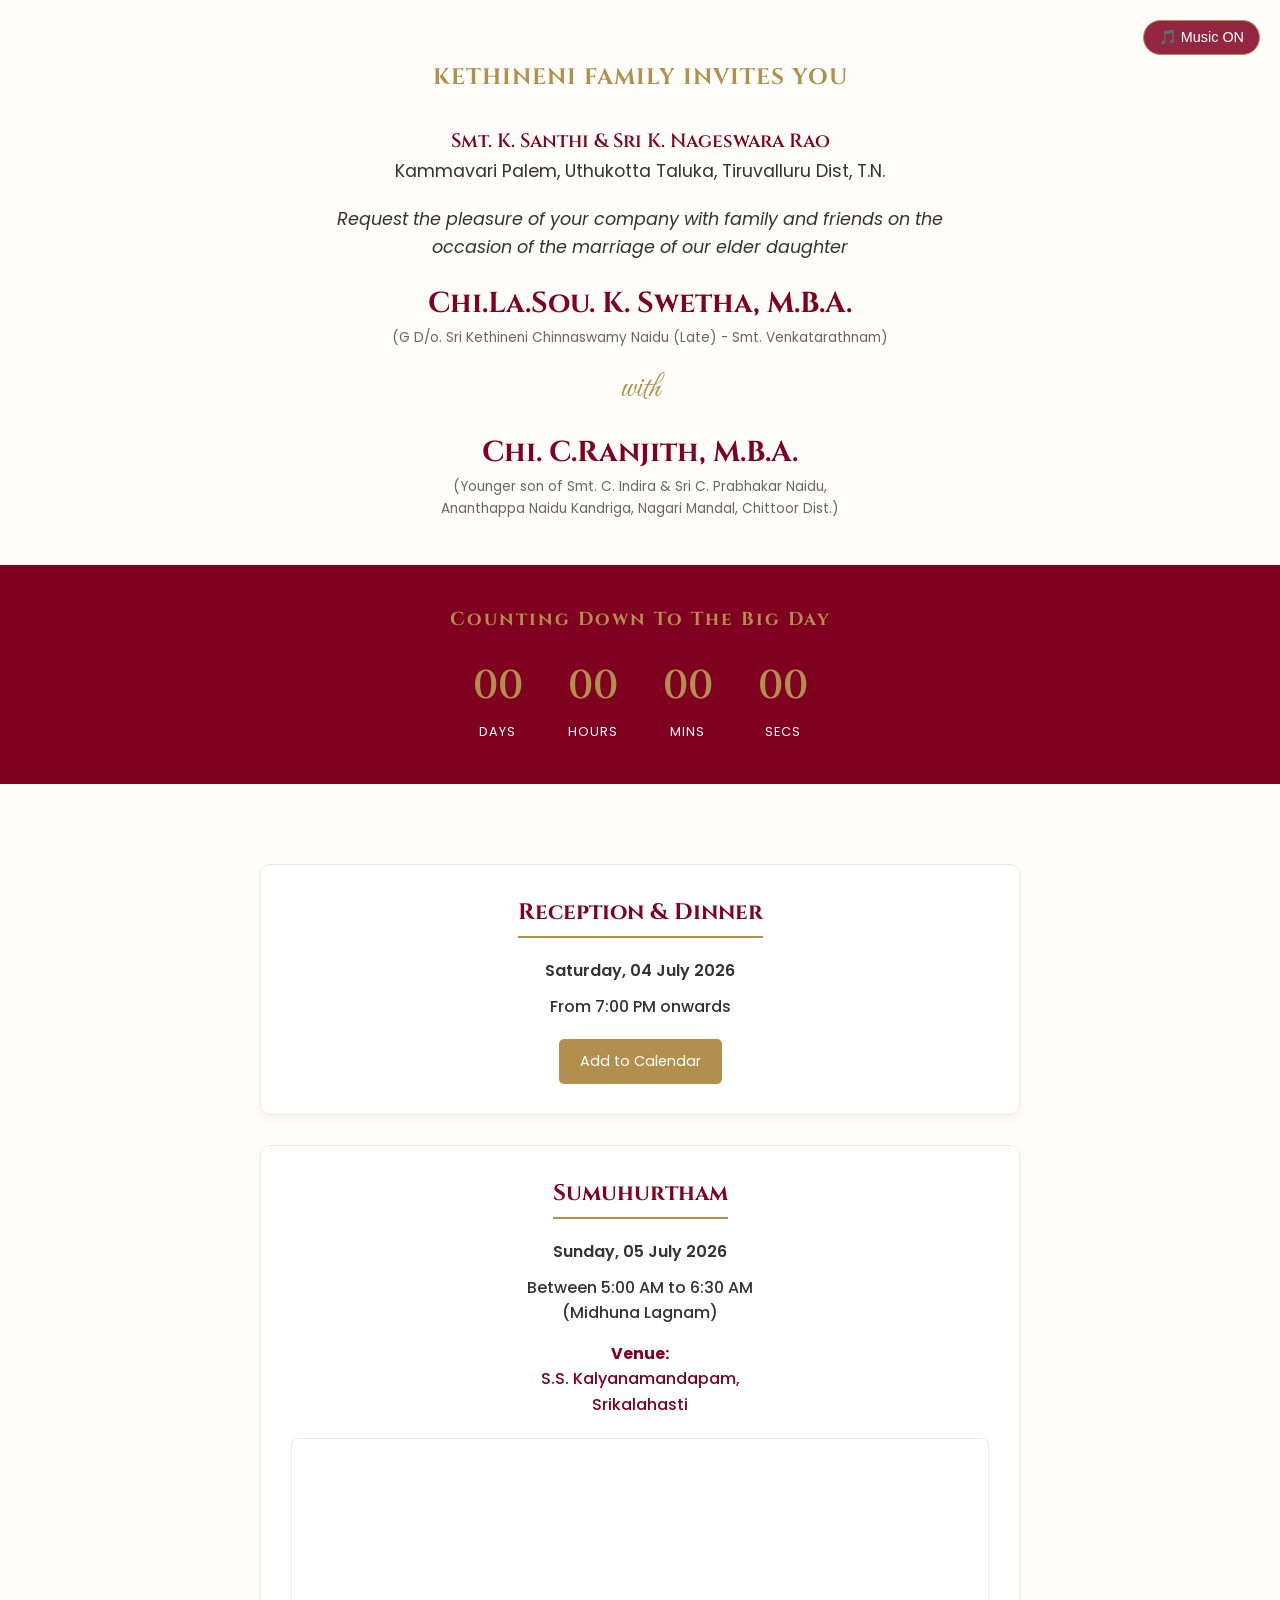
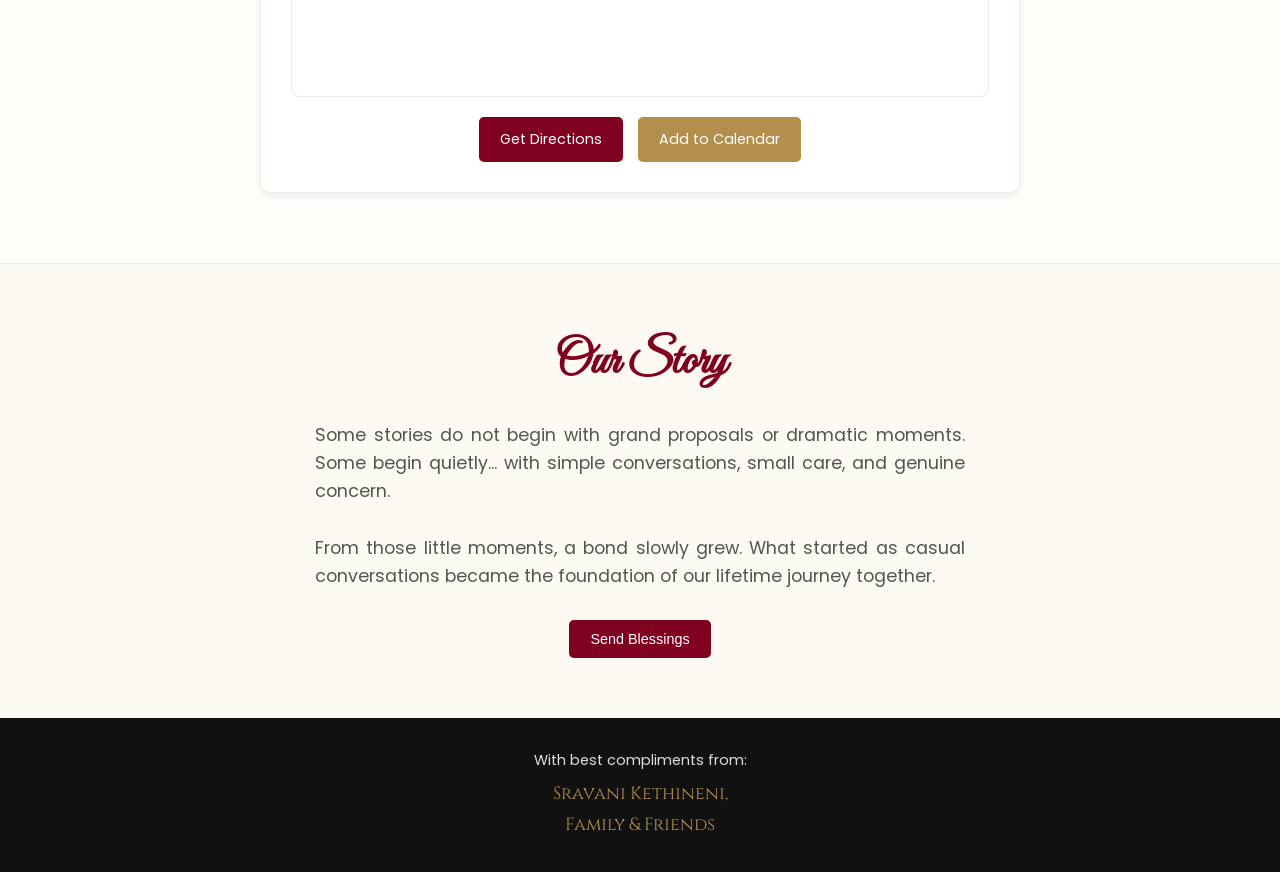
<file: index.html>
<!DOCTYPE html> 
<html lang="en">
<head>
    <meta charset="UTF-8">
    <meta name="viewport" content="width=device-width, initial-scale=1.0">
    <title>Kethineni Family Invites You</title>
    <!-- Google Fonts for Elegant Typography -->
    <link rel="preconnect" href="https://fonts.googleapis.com">
    <link rel="preconnect" href="https://fonts.gstatic.com" crossorigin>
    <link href="https://fonts.googleapis.com/css2?family=Cinzel:wght@400;600;700&family=Great+Vibes&family=Poppins:wght@300;400;500&display=swap" rel="stylesheet">
    
    <style>
        :root {
            --primary-color: #800020; /* Deep Burgundy/Maroon */
            --secondary-color: #b38f4d; /* Elegant Gold */
            --text-dark: #333333;
            --text-light: #f9f9f9;
            --bg-cream: #fffdf9;
        }

        * {
            box-sizing: border-box;
            margin: 0;
            padding: 0;
        }

        body {
            font-family: 'Poppins', sans-serif;
            background-color: var(--bg-cream);
            color: var(--text-dark);
            text-align: center;
            line-height: 1.6;
        }

        /* Music Toggle Button */
        .music-control {
            position: fixed;
            top: 20px;
            right: 20px;
            z-index: 1000;
            background-color: rgba(128, 0, 32, 0.85);
            color: white;
            border: 1px solid var(--secondary-color);
            padding: 8px 15px;
            border-radius: 20px;
            cursor: pointer;
            font-size: 0.9rem;
            transition: all 0.3s ease;
        }
        .music-control:hover {
            background-color: var(--primary-color);
            transform: scale(1.05);
        }

        /* Hero Header Section */
        header {
            padding: 60px 20px 30px 20px; 
            background: linear-gradient(rgba(255,253,249,0.9), rgba(255,253,249,0.9)), url('https://www.transparenttextures.com/patterns/paper-fibers.png');
        }

        h1 {
            font-family: 'Great Vibes', cursive;
            font-size: 4rem;
            color: var(--primary-color);
            margin-bottom: 5px;
        }

        h2 {
            font-family: 'Cinzel', serif;
            font-size: 1.4rem;
            letter-spacing: 1px;
            color: var(--secondary-color);
            margin-bottom: 30px;
            text-transform: uppercase;
        }

        .invitation-text {
            max-width: 650px;
            margin: 0 auto 20px auto;
            font-size: 1.1rem;
        }

        .parents-names {
            font-family: 'Cinzel', serif;
            font-weight: 600;
            color: var(--primary-color);
            font-size: 1.2rem;
        }

        .couple-name {
            font-family: 'Cinzel', serif;
            font-size: 1.8rem;
            color: var(--primary-color);
            margin-top: 15px;
        }

        .small-text {
            font-size: 0.85rem;
            color: #666;
            margin-bottom: 15px;
        }
        
        /* Countdown Timer */
        .countdown-container {
            background-color: var(--primary-color);
            color: white;
            padding: 40px 20px;
            margin: 0 0 40px 0; 
        }

        .countdown-container h3 {
            font-family: 'Cinzel', serif;
            letter-spacing: 2px;
            margin-bottom: 20px;
            color: var(--secondary-color);
        }

        .countdown {
            display: flex;
            justify-content: center;
            gap: 25px;
        }

        .time-box {
            min-width: 70px;
        }

        .time-box span {
            display: block;
            font-size: 2.5rem;
            font-weight: 600;
            font-family: 'Cinzel', serif;
            color: var(--secondary-color);
        }

        .time-box label {
            font-size: 0.8rem;
            text-transform: uppercase;
            letter-spacing: 1px;
        }

        /* Event Details / Schedule */
        .details-section {
            padding: 40px 20px;
            max-width: 800px;
            margin: 0 auto;
        }

        .event-card {
            background: white;
            border: 1px solid #eaeaea;
            border-radius: 10px;
            padding: 30px;
            margin-bottom: 30px;
            box-shadow: 0 4px 8px rgba(0,0,0,0.05);
        }

        .event-card h4 {
            font-family: 'Cinzel', serif;
            color: var(--primary-color);
            font-size: 1.4rem;
            margin-bottom: 10px;
            border-bottom: 2px solid var(--secondary-color);
            display: inline-block;
            padding-bottom: 5px;
        }

        .time {
            font-weight: 600;
            color: var(--text-dark);
            margin: 10px 0;
        }

        .venue {
            margin-top: 15px;
            font-weight: 500;
            color: var(--primary-color);
        }

        .map-container {
            margin: 20px 0;
            border-radius: 8px;
            overflow: hidden;
            border: 1px solid #eaeaea;
        }

        /* Action Buttons */
        .btn-group {
            display: flex;
            justify-content: center;
            gap: 15px;
            flex-wrap: wrap;
            margin-top: 20px;
        }

        .btn {
            background-color: var(--primary-color);
            color: white;
            padding: 10px 20px;
            text-decoration: none;
            border-radius: 5px;
            font-size: 0.9rem;
            border: 1px solid transparent;
            transition: all 0.3s ease;
            cursor: pointer;
        }

        .btn:hover {
            background-color: transparent;
            color: var(--primary-color);
            border-color: var(--primary-color);
        }

        .btn-secondary {
            background-color: var(--secondary-color);
        }
        .btn-secondary:hover {
            background-color: transparent;
            color: var(--secondary-color);
            border-color: var(--secondary-color);
        }

        /* Our Story Section */
        .story-section {
            padding: 60px 20px;
            background-color: #fdfaf4;
            border-top: 1px solid #eaeaea;
        }

        .story-section h3 {
            font-family: 'Great Vibes', cursive;
            font-size: 3rem;
            color: var(--primary-color);
            margin-bottom: 20px;
        }

        .story-content {
            max-width: 650px;
            margin: 0 auto;
            font-size: 1.1rem;
            color: #555;
            text-align: justify;
            text-justify: inter-word;
        }

        footer {
            padding: 30px;
            background-color: #111;
            color: #ddd;
            font-size: 0.9rem;
            line-height: 1.8;
        }
        
        footer .compliments {
            font-family: 'Cinzel', serif;
            color: var(--secondary-color);
            font-size: 1.1rem;
            margin-top: 5px;
        }

        @media (max-width: 600px) {
            h1 { font-size: 3.5rem; }
            .couple-name { font-size: 1.4rem; }
            .countdown { gap: 10px; }
            .time-box span { font-size: 1.8rem; }
        }
    </style>
</head>
<body>

    <!-- Background Music Element (Controls Hidden YouTube Player) -->
    <button class="music-control" id="musicBtn" onclick="toggleMusic()">🎵 Music ON</button>
    <div id="youtubePlayer" style="display: none;"></div>

    <!-- Header / Invitation Main Page -->
    <header>
        <h2>Kethineni Family Invites You</h2>
        
        <p class="invitation-text">
            <span class="parents-names">Smt. K. Santhi & Sri K. Nageswara Rao</span><br>
            <span class="small-text"></span>Kammavari Palem, Uthukotta Taluka, Tiruvalluru Dist, T.N.
        </p>

        <p class="invitation-text" style="font-style: italic;">
            Request the pleasure of your company with family and friends on the occasion of the marriage of our elder daughter
        </p>
        
        <h3 class="couple-name">Chi.La.Sou. K. Swetha, M.B.A.</h3>
        <p class="small-text">
            (G D/o. Sri Kethineni Chinnaswamy Naidu (Late) - Smt. Venkatarathnam)
        </p>
        
        <p style="margin: 15px 0; font-family: 'Great Vibes'; font-size: 2rem; color: var(--secondary-color);">with</p>
        
        <h3 class="couple-name">Chi. C.Ranjith, M.B.A.</h3>
        <p class="small-text"> 
            (Younger son of Smt. C. Indira & Sri C. Prabhakar Naidu,<br>
            Ananthappa Naidu Kandriga, Nagari Mandal, Chittoor Dist.)
        </p>
    </header>

    <!-- Countdown Timer Section -->
    <div class="countdown-container">
        <h3>Counting Down To The Big Day</h3>
        <div class="countdown">
            <div class="time-box">
                <span id="days">00</span>
                <label>Days</label>
            </div>
            <div class="time-box">
                <span id="hours">00</span>
                <label>Hours</label>
            </div>
            <div class="time-box">
                <span id="mins">00</span>
                <label>Mins</label>
            </div>
            <div class="time-box">
                <span id="secs">00</span>
                <label>Secs</label>
            </div>
        </div>
    </div>

    <!-- Events Details Section -->
    <div class="details-section">
        
        <!-- Reception Card -->
        <div class="event-card">
            <h4>Reception & Dinner</h4>
            <p class="time">Saturday, 04 July 2026</p>
            <p style="font-weight: 500;">From 7:00 PM onwards</p>
            
            <div class="btn-group">
                <a href="https://calendar.google.com/calendar/render?action=TEMPLATE&text=Ranjith+%26+Swetha+-+Wedding+Reception&dates=20260704T133000Z/20260704T173000Z&details=Join+us+for+dinner+and+celebration!&location=S.S.+Kalyanamandapam,+Srikalahasti" target="_blank" class="btn btn-secondary">Add to Calendar</a>
            </div>
        </div>

        <!-- Muhurtham Card -->
        <div class="event-card">
            <h4>Sumuhurtham</h4>
            <p class="time">Sunday, 05 July 2026</p>
            <p style="font-weight: 500;">Between 5:00 AM to 6:30 AM <br>(Midhuna Lagnam)</p>
            
            <p class="venue">
                <strong>Venue:</strong><br>
                S.S. Kalyanamandapam,<br>
                Srikalahasti
            </p>

            <div class="map-container">
                <iframe src="https://www.google.com/maps/embed?pb=!1m18!1m12!1m3!1d3862.077839567431!2d79.88115378749644!3d14.537540087518055!2m3!1f0!2f0!3f0!3m2!1i1024!2i768!4f13.1!3m3!1m2!1s0x3a4c922a8a8209b3%3A0x8a1a4e32b6e4c59e!2sS%20S%20Kalyana%20Mandapam!5e0!3m2!1sen!2sca!4v1780816205100!5m2!1sen!2sca" width="100%" height="250" style="border:0;" allowfullscreen="" loading="lazy" referrerpolicy="no-referrer-when-downgrade"></iframe>
            </div>

            <div class="btn-group">
                <a href="https://maps.app.goo.gl/YourGoogleMapsLinkHere" target="_blank" class="btn">Get Directions</a>
                <a href="https://calendar.google.com/calendar/render?action=TEMPLATE&text=Ranjith+%26+Swetha+-+Wedding+Muhurtham&dates=20260704T233000Z/20260705T010000Z&details=We+solicit+your+gracious+presence+at+our+wedding+Sumuhurtham!&location=S.S.+Kalyanamandapam,+Srikalahasti" target="_blank" class="btn btn-secondary">Add to Calendar</a>
            </div>
        </div>
    </div>

    <!-- Our Story Section -->
    <div class="story-section">
        <h3>Our Story</h3>
        <div class="story-content">
            <p>Some stories do not begin with grand proposals or dramatic moments. Some begin quietly... with simple conversations, small care, and genuine concern.</p>
            <br>
            <p>From those little moments, a bond slowly grew. What started as casual conversations became the foundation of our lifetime journey together.</p>
        </div>
        
        <div class="btn-group" style="margin-top: 30px;">
            <button class="btn" onclick="alert('Thank you for your blessings!')">Send Blessings</button>
        </div>
    </div>

    <footer>
        <p>With best compliments from:</p>
        <p class="compliments">Sravani Kethineni,<br>Family & Friends</p>
    </footer>

    <script>
        // --- Countdown Timer Logic ---
        const weddingDate = new Date("July 05, 2026 05:00:00").getTime();

        const timer = setInterval(function() {
            const now = new Date().getTime();
            const distance = weddingDate - now;

            const days = Math.floor(distance / (1000 * 60 * 60 * 24));
            const hours = Math.floor((distance % (1000 * 60 * 60 * 24)) / (1000 * 60 * 60));
            const minutes = Math.floor((distance % (1000 * 60 * 60)) / (1000 * 60));
            const seconds = Math.floor((distance % (1000 * 60)) / 1000);

            document.getElementById("days").innerHTML = days < 10 ? "0" + days : days;
            document.getElementById("hours").innerHTML = hours < 10 ? "0" + hours : hours;
            document.getElementById("mins").innerHTML = minutes < 10 ? "0" + minutes : minutes;
            document.getElementById("secs").innerHTML = seconds < 10 ? "0" + seconds : seconds;

            if (distance < 0) {
                clearInterval(timer);
                document.getElementById("days").innerHTML = "00";
                document.getElementById("hours").innerHTML = "00";
                document.getElementById("mins").innerHTML = "00";
                document.getElementById("secs").innerHTML = "00";
            }
        }, 1000);

        // --- YouTube API Audio Logic ---
        let player;
        let isPlaying = false;
        const musicBtn = document.getElementById("musicBtn");

        // 1. Load the YouTube IFrame Player API code asynchronously
        const tag = document.createElement('script');
        tag.src = "https://www.youtube.com/iframe_api";
        const firstScriptTag = document.getElementsByTagName('script')[0];
        firstScriptTag.parentNode.insertBefore(tag, firstScriptTag);

        // 2. Creates an <iframe> (and YouTube player) after the API code downloads
        function onYouTubeIframeAPIReady() {
            player = new YT.Player('youtubePlayer', {
                height: '0',
                width: '0',
                videoId: '-Bf-G6nOESc', // Extracted from your provided link
                playerVars: {
                    'autoplay': 0,
                    'controls': 0,
                    'playsinline': 1,
                    'loop': 1,
                    'playlist': '-Bf-G6nOESc' // Needed for the loop to work
                }
            });
        }

        // 3. Connects the existing button to the YouTube player
        function toggleMusic() {
            // Check if player is loaded before trying to play
            if (player && typeof player.playVideo === 'function') {
                if (!isPlaying) {
                    player.playVideo();
                    musicBtn.innerHTML = "🎵 Music OFF";
                    isPlaying = true;
                } else {
                    player.pauseVideo();
                    musicBtn.innerHTML = "🎵 Music ON";
                    isPlaying = false;
                }
            } else {
                console.log("Audio player is still loading. Please try again in a second.");
            }
        }
    </script>
</body>
</html>
</file>
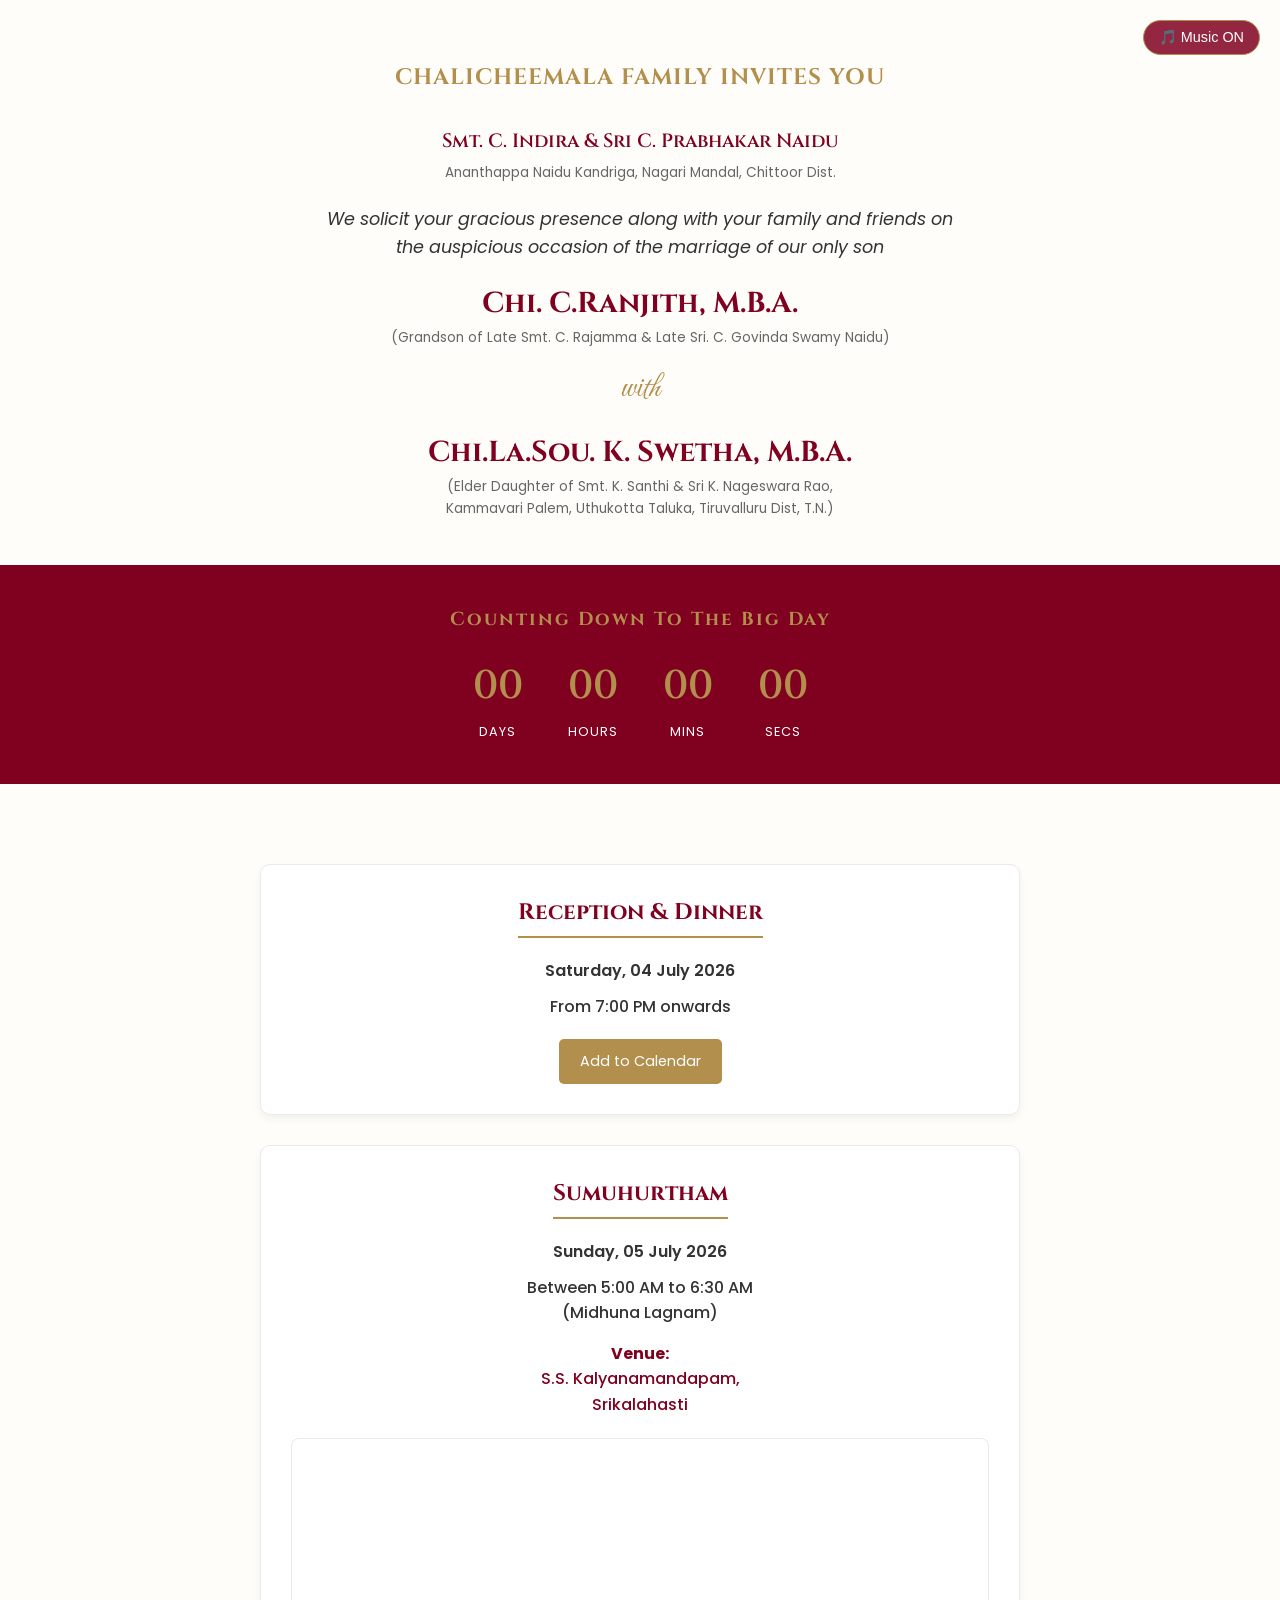
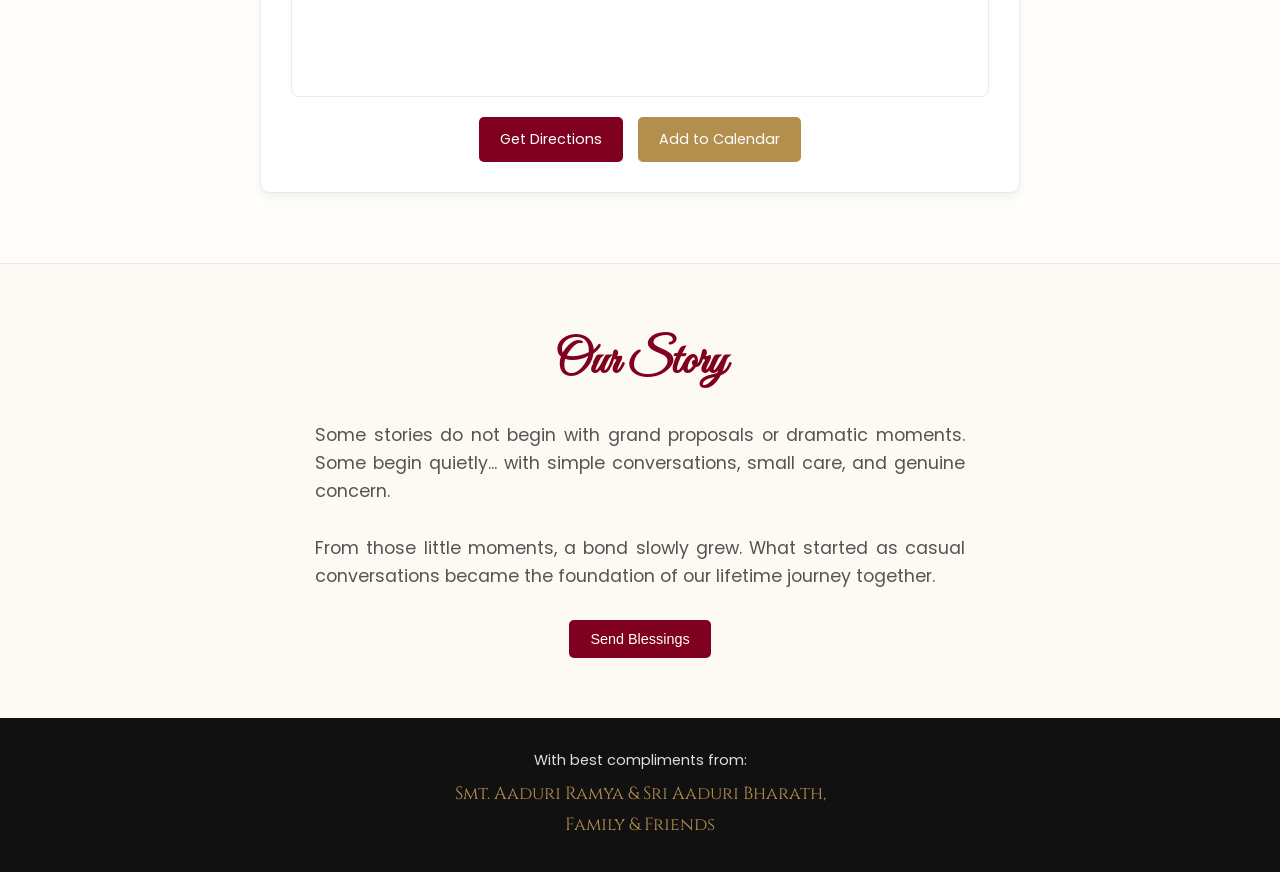
<file: index-4.html>
<!DOCTYPE html>
<html lang="en">
<head>
    <meta charset="UTF-8">
    <meta name="viewport" content="width=device-width, initial-scale=1.0">
    <title>Chalicheemala Family Invites You</title>
    <!-- Google Fonts for Elegant Typography -->
    <link rel="preconnect" href="https://fonts.googleapis.com">
    <link rel="preconnect" href="https://fonts.gstatic.com" crossorigin>
    <link href="https://fonts.googleapis.com/css2?family=Cinzel:wght@400;600;700&family=Great+Vibes&family=Poppins:wght@300;400;500&display=swap" rel="stylesheet">
    
    <style>
        :root {
            --primary-color: #800020; /* Deep Burgundy/Maroon */
            --secondary-color: #b38f4d; /* Elegant Gold */
            --text-dark: #333333;
            --text-light: #f9f9f9;
            --bg-cream: #fffdf9;
        }

        * {
            box-sizing: border-box;
            margin: 0;
            padding: 0;
        }

        body {
            font-family: 'Poppins', sans-serif;
            background-color: var(--bg-cream);
            color: var(--text-dark);
            text-align: center;
            line-height: 1.6;
        }

        /* Music Toggle Button */
        .music-control {
            position: fixed;
            top: 20px;
            right: 20px;
            z-index: 1000;
            background-color: rgba(128, 0, 32, 0.85);
            color: white;
            border: 1px solid var(--secondary-color);
            padding: 8px 15px;
            border-radius: 20px;
            cursor: pointer;
            font-size: 0.9rem;
            transition: all 0.3s ease;
        }
        .music-control:hover {
            background-color: var(--primary-color);
            transform: scale(1.05);
        }

        /* Hero Header Section */
        header {
            padding: 60px 20px 30px 20px; 
            background: linear-gradient(rgba(255,253,249,0.9), rgba(255,253,249,0.9)), url('https://www.transparenttextures.com/patterns/paper-fibers.png');
        }

        h1 {
            font-family: 'Great Vibes', cursive;
            font-size: 4rem;
            color: var(--primary-color);
            margin-bottom: 5px;
        }

        h2 {
            font-family: 'Cinzel', serif;
            font-size: 1.4rem;
            letter-spacing: 1px;
            color: var(--secondary-color);
            margin-bottom: 30px;
            text-transform: uppercase;
        }

        .invitation-text {
            max-width: 650px;
            margin: 0 auto 20px auto;
            font-size: 1.1rem;
        }

        .parents-names {
            font-family: 'Cinzel', serif;
            font-weight: 600;
            color: var(--primary-color);
            font-size: 1.2rem;
        }

        .couple-name {
            font-family: 'Cinzel', serif;
            font-size: 1.8rem;
            color: var(--primary-color);
            margin-top: 15px;
        }

        .small-text {
            font-size: 0.85rem;
            color: #666;
            margin-bottom: 15px;
        }
        
        /* Countdown Timer */
        .countdown-container {
            background-color: var(--primary-color);
            color: white;
            padding: 40px 20px;
            margin: 0 0 40px 0; 
        }

        .countdown-container h3 {
            font-family: 'Cinzel', serif;
            letter-spacing: 2px;
            margin-bottom: 20px;
            color: var(--secondary-color);
        }

        .countdown {
            display: flex;
            justify-content: center;
            gap: 25px;
        }

        .time-box {
            min-width: 70px;
        }

        .time-box span {
            display: block;
            font-size: 2.5rem;
            font-weight: 600;
            font-family: 'Cinzel', serif;
            color: var(--secondary-color);
        }

        .time-box label {
            font-size: 0.8rem;
            text-transform: uppercase;
            letter-spacing: 1px;
        }

        /* Event Details / Schedule */
        .details-section {
            padding: 40px 20px;
            max-width: 800px;
            margin: 0 auto;
        }

        .event-card {
            background: white;
            border: 1px solid #eaeaea;
            border-radius: 10px;
            padding: 30px;
            margin-bottom: 30px;
            box-shadow: 0 4px 8px rgba(0,0,0,0.05);
        }

        .event-card h4 {
            font-family: 'Cinzel', serif;
            color: var(--primary-color);
            font-size: 1.4rem;
            margin-bottom: 10px;
            border-bottom: 2px solid var(--secondary-color);
            display: inline-block;
            padding-bottom: 5px;
        }

        .time {
            font-weight: 600;
            color: var(--text-dark);
            margin: 10px 0;
        }

        .venue {
            margin-top: 15px;
            font-weight: 500;
            color: var(--primary-color);
        }

        .map-container {
            margin: 20px 0;
            border-radius: 8px;
            overflow: hidden;
            border: 1px solid #eaeaea;
        }

        /* Action Buttons */
        .btn-group {
            display: flex;
            justify-content: center;
            gap: 15px;
            flex-wrap: wrap;
            margin-top: 20px;
        }

        .btn {
            background-color: var(--primary-color);
            color: white;
            padding: 10px 20px;
            text-decoration: none;
            border-radius: 5px;
            font-size: 0.9rem;
            border: 1px solid transparent;
            transition: all 0.3s ease;
            cursor: pointer;
        }

        .btn:hover {
            background-color: transparent;
            color: var(--primary-color);
            border-color: var(--primary-color);
        }

        .btn-secondary {
            background-color: var(--secondary-color);
        }
        .btn-secondary:hover {
            background-color: transparent;
            color: var(--secondary-color);
            border-color: var(--secondary-color);
        }

        /* Our Story Section */
        .story-section {
            padding: 60px 20px;
            background-color: #fdfaf4;
            border-top: 1px solid #eaeaea;
        }

        .story-section h3 {
            font-family: 'Great Vibes', cursive;
            font-size: 3rem;
            color: var(--primary-color);
            margin-bottom: 20px;
        }

        .story-content {
            max-width: 650px;
            margin: 0 auto;
            font-size: 1.1rem;
            color: #555;
            text-align: justify;
            text-justify: inter-word;
        }

        footer {
            padding: 30px;
            background-color: #111;
            color: #ddd;
            font-size: 0.9rem;
            line-height: 1.8;
        }
        
        footer .compliments {
            font-family: 'Cinzel', serif;
            color: var(--secondary-color);
            font-size: 1.1rem;
            margin-top: 5px;
        }

        @media (max-width: 600px) {
            h1 { font-size: 3.5rem; }
            .couple-name { font-size: 1.4rem; }
            .countdown { gap: 10px; }
            .time-box span { font-size: 1.8rem; }
        }
    </style>
</head>
<body>

    <!-- Background Music Element (Controls Hidden YouTube Player) -->
    <button class="music-control" id="musicBtn" onclick="toggleMusic()">🎵 Music ON</button>
    <div id="youtubePlayer" style="display: none;"></div>

    <!-- Header / Invitation Main Page -->
    <header>
        <h2>Chalicheemala Family Invites You</h2>
        
        <p class="invitation-text">
            <span class="parents-names">Smt. C. Indira & Sri C. Prabhakar Naidu</span><br>
            <span class="small-text">Ananthappa Naidu Kandriga, Nagari Mandal, Chittoor Dist.</span>
        </p>

        <p class="invitation-text" style="font-style: italic;">
            We solicit your gracious presence along with your family and friends on the auspicious occasion of the marriage of our only son
        </p>
        
        <h3 class="couple-name">Chi. C.Ranjith, M.B.A.</h3>
        <p class="small-text">
            (Grandson of Late Smt. C. Rajamma & Late Sri. C. Govinda Swamy Naidu)
        </p>
        
        <p style="margin: 15px 0; font-family: 'Great Vibes'; font-size: 2rem; color: var(--secondary-color);">with</p>
        
        <h3 class="couple-name">Chi.La.Sou. K. Swetha, M.B.A.</h3>
        <p class="small-text">
            (Elder Daughter of Smt. K. Santhi & Sri K. Nageswara Rao,<br>
            Kammavari Palem, Uthukotta Taluka, Tiruvalluru Dist, T.N.)
        </p>
    </header>

    <!-- Countdown Timer Section -->
    <div class="countdown-container">
        <h3>Counting Down To The Big Day</h3>
        <div class="countdown">
            <div class="time-box">
                <span id="days">00</span>
                <label>Days</label>
            </div>
            <div class="time-box">
                <span id="hours">00</span>
                <label>Hours</label>
            </div>
            <div class="time-box">
                <span id="mins">00</span>
                <label>Mins</label>
            </div>
            <div class="time-box">
                <span id="secs">00</span>
                <label>Secs</label>
            </div>
        </div>
    </div>

    <!-- Events Details Section -->
    <div class="details-section">
        
        <!-- Reception Card -->
        <div class="event-card">
            <h4>Reception & Dinner</h4>
            <p class="time">Saturday, 04 July 2026</p>
            <p style="font-weight: 500;">From 7:00 PM onwards</p>
            
            <div class="btn-group">
                <a href="https://calendar.google.com/calendar/render?action=TEMPLATE&text=Ranjith+%26+Swetha+-+Wedding+Reception&dates=20260704T133000Z/20260704T173000Z&details=Join+us+for+dinner+and+celebration!&location=S.S.+Kalyanamandapam,+Srikalahasti" target="_blank" class="btn btn-secondary">Add to Calendar</a>
            </div>
        </div>

        <!-- Muhurtham Card -->
        <div class="event-card">
            <h4>Sumuhurtham</h4>
            <p class="time">Sunday, 05 July 2026</p>
            <p style="font-weight: 500;">Between 5:00 AM to 6:30 AM <br>(Midhuna Lagnam)</p>
            
            <p class="venue">
                <strong>Venue:</strong><br>
                S.S. Kalyanamandapam,<br>
                Srikalahasti
            </p>

            <div class="map-container">
                <iframe src="https://www.google.com/maps/embed?pb=!1m18!1m12!1m3!1d3862.077839567431!2d79.88115378749644!3d14.537540087518055!2m3!1f0!2f0!3f0!3m2!1i1024!2i768!4f13.1!3m3!1m2!1s0x3a4c922a8a8209b3%3A0x8a1a4e32b6e4c59e!2sS%20S%20Kalyana%20Mandapam!5e0!3m2!1sen!2sca!4v1780816205100!5m2!1sen!2sca" width="100%" height="250" style="border:0;" allowfullscreen="" loading="lazy" referrerpolicy="no-referrer-when-downgrade"></iframe>
            </div>

            <div class="btn-group">
                <a href="https://maps.app.goo.gl/YourGoogleMapsLinkHere" target="_blank" class="btn">Get Directions</a>
                <a href="https://calendar.google.com/calendar/render?action=TEMPLATE&text=Ranjith+%26+Swetha+-+Wedding+Muhurtham&dates=20260704T233000Z/20260705T010000Z&details=We+solicit+your+gracious+presence+at+our+wedding+Sumuhurtham!&location=S.S.+Kalyanamandapam,+Srikalahasti" target="_blank" class="btn btn-secondary">Add to Calendar</a>
            </div>
        </div>
    </div>

    <!-- Our Story Section -->
    <div class="story-section">
        <h3>Our Story</h3>
        <div class="story-content">
            <p>Some stories do not begin with grand proposals or dramatic moments. Some begin quietly... with simple conversations, small care, and genuine concern.</p>
            <br>
            <p>From those little moments, a bond slowly grew. What started as casual conversations became the foundation of our lifetime journey together.</p>
        </div>
        
        <div class="btn-group" style="margin-top: 30px;">
            <button class="btn" onclick="alert('Thank you for your blessings!')">Send Blessings</button>
        </div>
    </div>

    <footer>
        <p>With best compliments from:</p>
        <p class="compliments">Smt. Aaduri Ramya & Sri Aaduri Bharath,<br>Family & Friends</p>
    </footer>

    <script>
        // --- Countdown Timer Logic ---
        const weddingDate = new Date("July 05, 2026 05:00:00").getTime();

        const timer = setInterval(function() {
            const now = new Date().getTime();
            const distance = weddingDate - now;

            const days = Math.floor(distance / (1000 * 60 * 60 * 24));
            const hours = Math.floor((distance % (1000 * 60 * 60 * 24)) / (1000 * 60 * 60));
            const minutes = Math.floor((distance % (1000 * 60 * 60)) / (1000 * 60));
            const seconds = Math.floor((distance % (1000 * 60)) / 1000);

            document.getElementById("days").innerHTML = days < 10 ? "0" + days : days;
            document.getElementById("hours").innerHTML = hours < 10 ? "0" + hours : hours;
            document.getElementById("mins").innerHTML = minutes < 10 ? "0" + minutes : minutes;
            document.getElementById("secs").innerHTML = seconds < 10 ? "0" + seconds : seconds;

            if (distance < 0) {
                clearInterval(timer);
                document.getElementById("days").innerHTML = "00";
                document.getElementById("hours").innerHTML = "00";
                document.getElementById("mins").innerHTML = "00";
                document.getElementById("secs").innerHTML = "00";
            }
        }, 1000);

        // --- YouTube API Audio Logic ---
        let player;
        let isPlaying = false;
        const musicBtn = document.getElementById("musicBtn");

        // 1. Load the YouTube IFrame Player API code asynchronously
        const tag = document.createElement('script');
        tag.src = "https://www.youtube.com/iframe_api";
        const firstScriptTag = document.getElementsByTagName('script')[0];
        firstScriptTag.parentNode.insertBefore(tag, firstScriptTag);

        // 2. Creates an <iframe> (and YouTube player) after the API code downloads
        function onYouTubeIframeAPIReady() {
            player = new YT.Player('youtubePlayer', {
                height: '0',
                width: '0',
                videoId: '-Bf-G6nOESc', // Extracted from your provided link
                playerVars: {
                    'autoplay': 0,
                    'controls': 0,
                    'playsinline': 1,
                    'loop': 1,
                    'playlist': '-Bf-G6nOESc' // Needed for the loop to work
                }
            });
        }

        // 3. Connects the existing button to the YouTube player
        function toggleMusic() {
            // Check if player is loaded before trying to play
            if (player && typeof player.playVideo === 'function') {
                if (!isPlaying) {
                    player.playVideo();
                    musicBtn.innerHTML = "🎵 Music OFF";
                    isPlaying = true;
                } else {
                    player.pauseVideo();
                    musicBtn.innerHTML = "🎵 Music ON";
                    isPlaying = false;
                }
            } else {
                console.log("Audio player is still loading. Please try again in a second.");
            }
        }
    </script>
</body>
</html>
</file>
